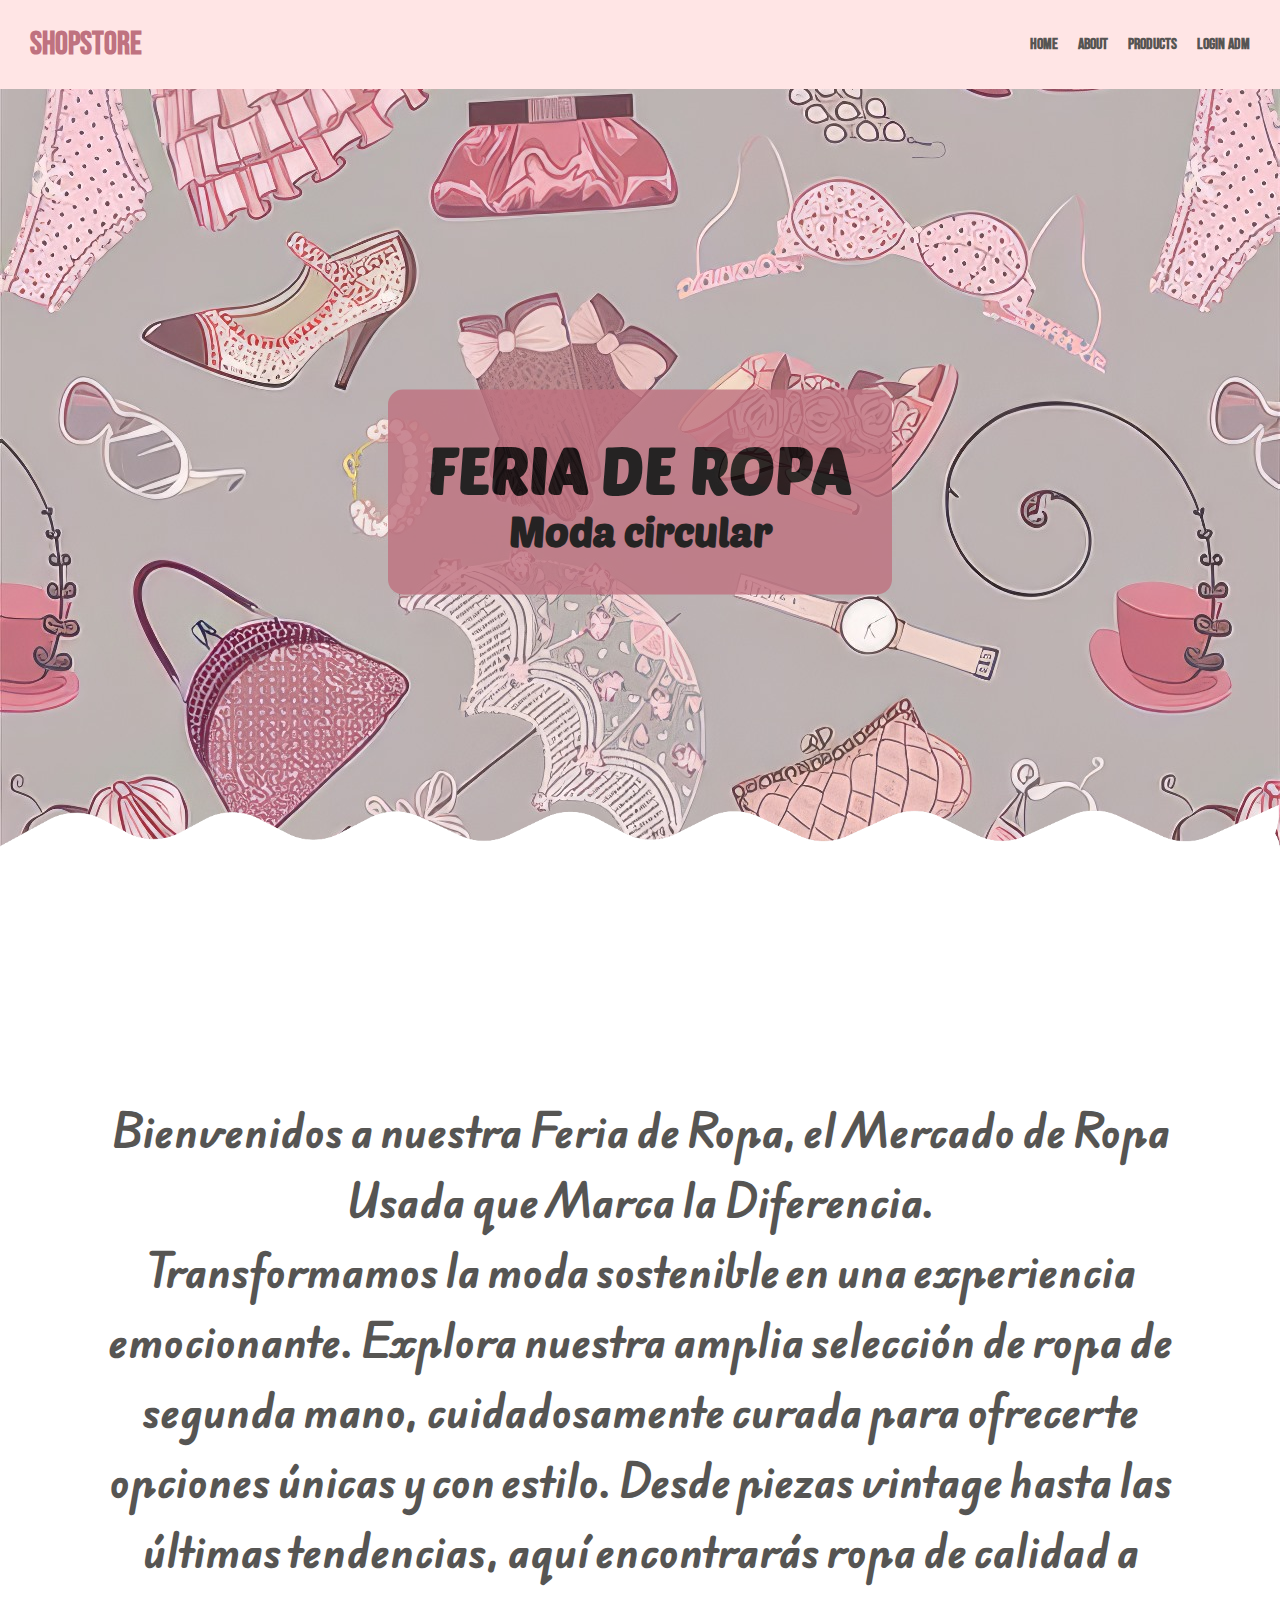
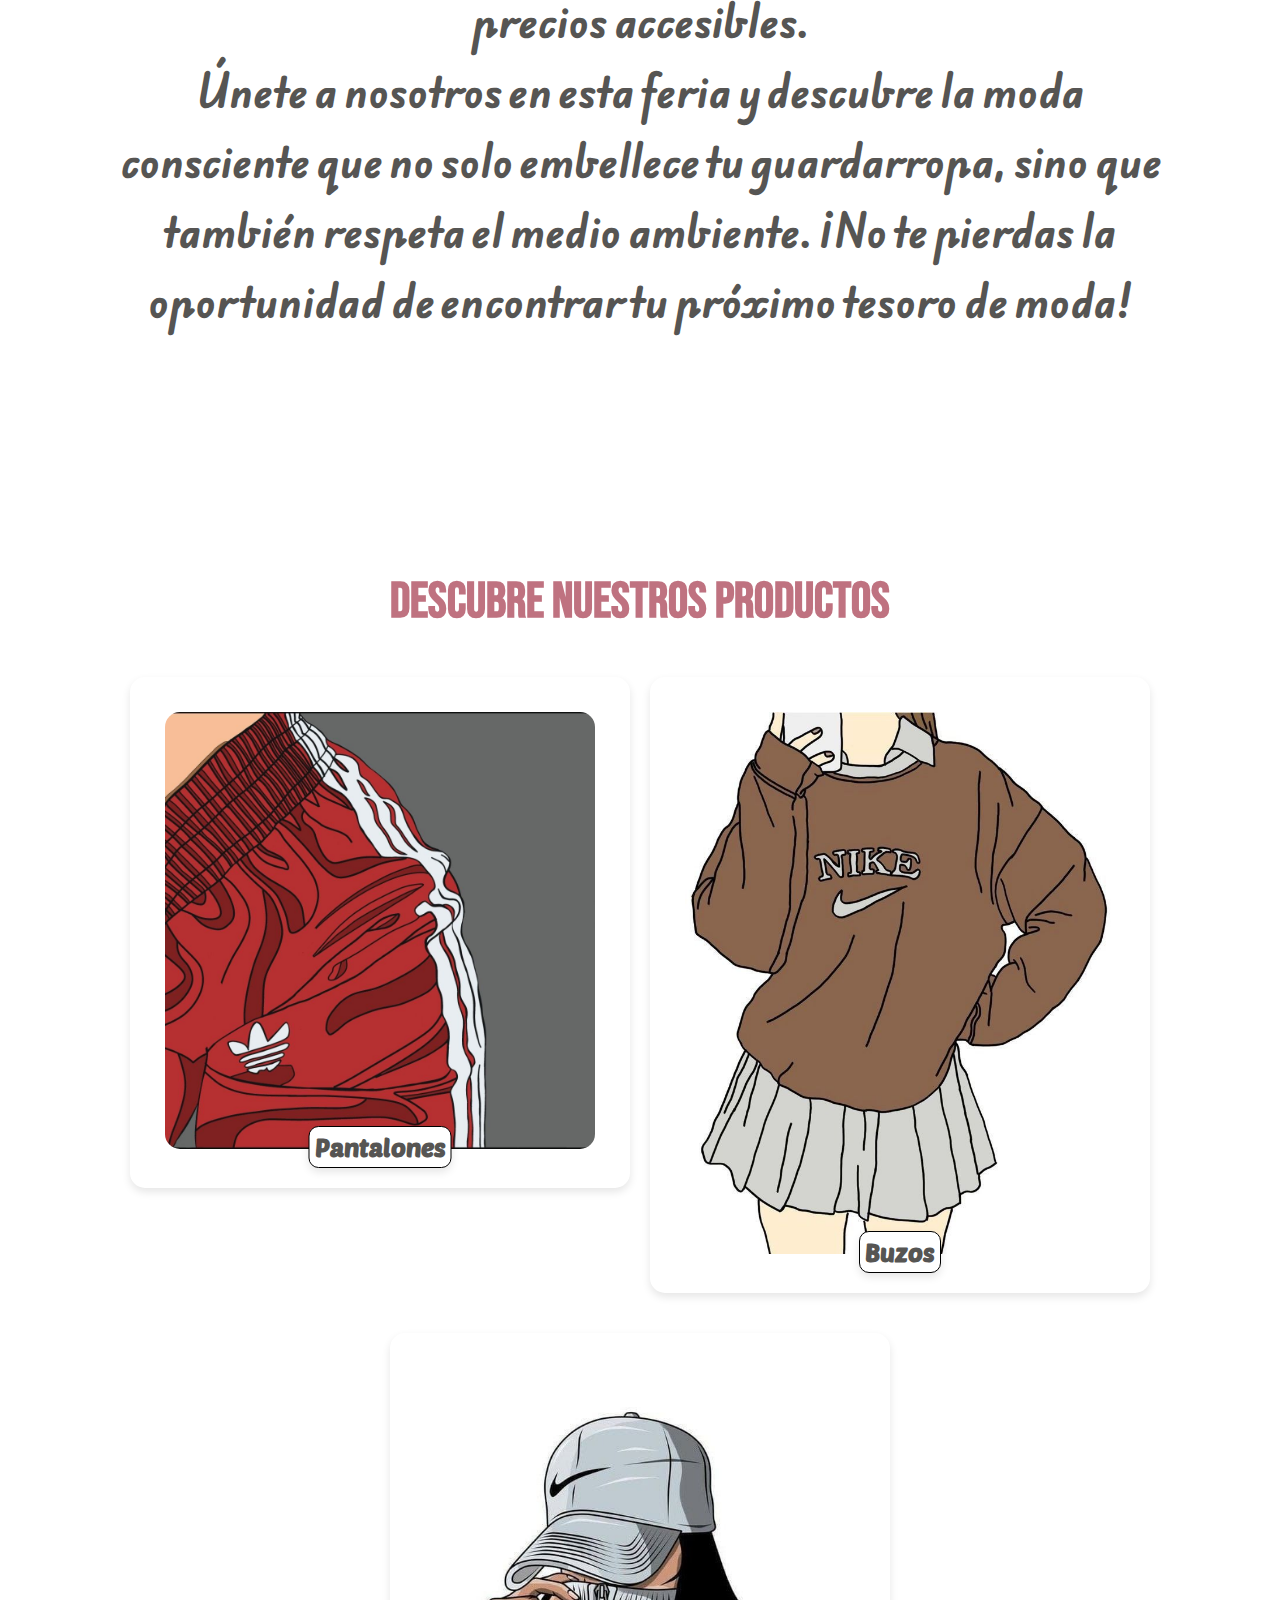
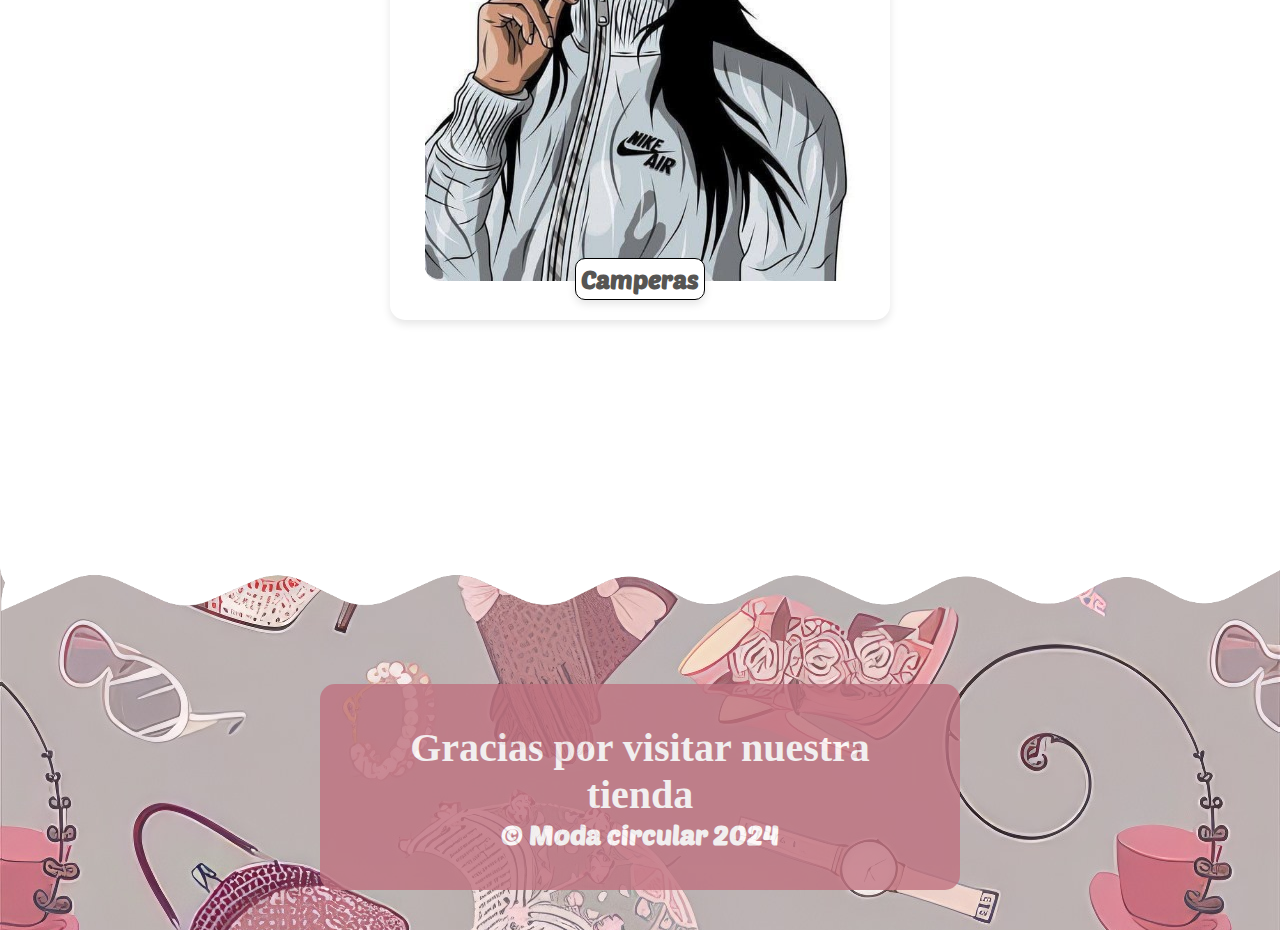
<file: index.html>
<!DOCTYPE html>
<html lang="es">
<head>
    <meta charset="UTF-8">
    <meta name="viewport" content="width=device-width, initial-scale=1.0">
    <title>Shop Feria</title>
    <link rel="stylesheet" href="./styles/style.css">
    <link href="https://fonts.googleapis.com/css2?family=Bebas+Neue&family=Permanent+Marker&family=Poetsen+One&family=Edu+AU+VIC+WA+NT+Hand:wght@400..700&family=Shadows+Into+Light&display=swap" rel="stylesheet">   
</head>
<body>
    <header>
        <h1>ShopStore</h1>
        <input type="checkbox" id="menu-btn" class="menu-btn">
        <label for="menu-btn" class="menu-icon">
            <span></span>
            <span></span>
            <span></span>
        </label>
        <div class="nav-links">
            <ul>
                <li><a href="index.html#home">Home</a></li>
                <li><a href="index.html#about">About</a></li>
                <li><a href="index.html#products">Products</a></li>
                <li><a href="login.html">Login adm</a></li>
            </ul>
        </div>
    </header>

    <section class="section about-section" id="home" >
        <div class="image-container">
            <img src="./assets/vintage3.jpeg" alt="ropa vintage" class="about-image">
            <img src="./assets/wave.png" alt="ola" class="wave">   
        </div>
        <div class="overlay">
            <h2>FERIA DE ROPA</h2>
            <h3> Moda circular</h3>
        </div>
    </section>

    <section class="section quote-section" id="about">
        <div class="column content">
            <blockquote>
                <p class="quote p1">Bienvenidos a nuestra Feria de Ropa, el Mercado de Ropa Usada que Marca la Diferencia.</p>
                <p class="quote p2">Transformamos la moda sostenible en una experiencia emocionante. Explora nuestra amplia selección de ropa de segunda mano, cuidadosamente curada para ofrecerte opciones únicas y con estilo. Desde piezas vintage hasta las últimas tendencias, aquí encontrarás ropa de calidad a precios accesibles.</p>
                <p class="quote p3">Únete a nosotros en esta feria y descubre la moda consciente que no solo embellece tu guardarropa, sino que también respeta el medio ambiente. ¡No te pierdas la oportunidad de encontrar tu próximo tesoro de moda!</p> 
            </blockquote>
        </div>
    </section>
    
    <section class="section card-container" id="products">
        <div class="column content">
            <h2 class="section-title">Descubre nuestros productos</h2>
            <div class="container">
                <a href="pantalon.php">
                    <div class="card">
                        <img src="assets/pantalon.jpeg" alt="Paprika & Onion">
                        <div class="overlay">Pantalones</div>
                    </div>
                </a>
                <a href="buzo.php">
                    <div class="card">
                        <img src="assets/buzo.jpeg" alt="Cocoa & Nibs">
                        <div class="overlay">Buzos</div>
                    </div>
                </a>
                <a href="campera.php">
                    <div class="card">
                        <img src="assets/campera.jpeg" alt="Salt & Pepper">
                        <div class="overlay">Camperas</div>
                    </div>
                </a>
            </div>
        </div>
    </section>

    <footer class="section footer">
        <div class="image-container">
            <img src="./assets/vintage3.jpeg" alt="ropa vintage" class="about-image">
            <img src="./assets/wave 2.png" alt="ola" class="footer-wave">
        </div>
        <div class="footer-overlay">
            <h2>Gracias por visitar nuestra tienda</h2>
            <h3>&copy; Moda circular 2024</h3>
        </div>
    </footer>
</body>
</html>
</file>
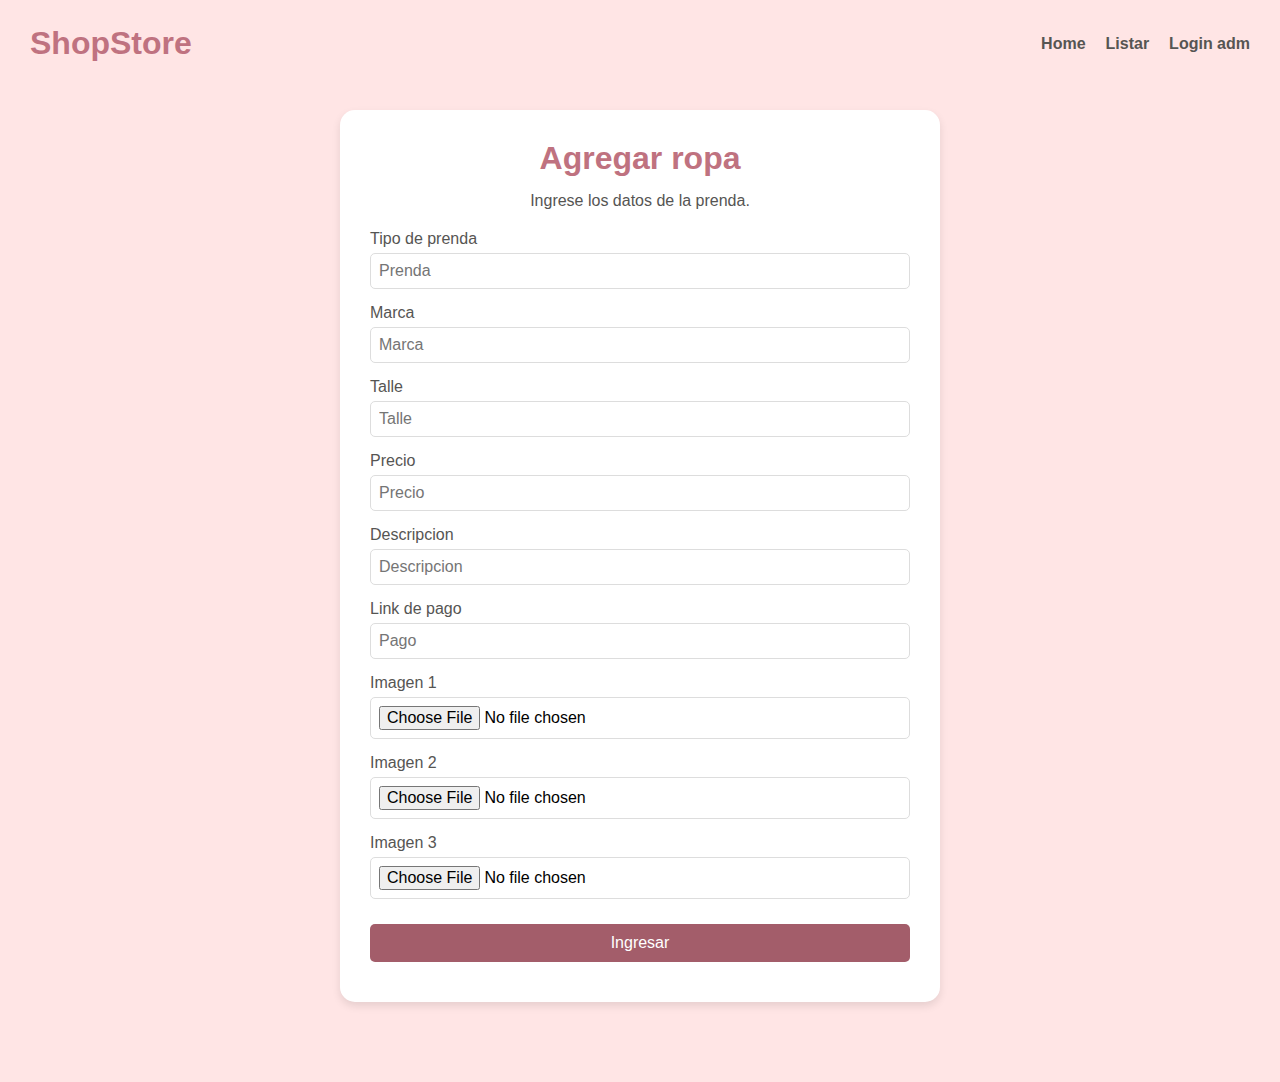
<file: agregar.html>
<!DOCTYPE html>
<html lang="en">
<head>
    <meta charset="UTF-8">
    <meta http-equiv="X-UA-Compatible" content="IE=edge">
    <meta name="viewport" content="width=device-width, initial-scale=1.0">
    <title>Tienda Potrero</title>
    <link rel="stylesheet" href="styles/style.css">
</head>
<body>
    <header>
        <h1>ShopStore</h1>
        <input type="checkbox" id="menu-btn" class="menu-btn">
        <label for="menu-btn" class="menu-icon">
            <span></span>
            <span></span>
            <span></span>
        </label>
        <div class="nav-links">
            <ul>
                <li><a href="index.html#home">Home</a></li>
                <li><a href="listar.php">Listar</a></li>
                <li><a href="login.html">Login adm</a></li>
            </ul>
        </div>
    </header>

    <section class="add-item-section">
        <div class="add-item-container">
            <h2>Agregar ropa</h2>
            <p>Ingrese los datos de la prenda.</p>

            <form method="POST" action="agregar.php" enctype="multipart/form-data">
                <div class="input-group">
                    <label for="prenda">Tipo de prenda</label>
                    <input type="text" id="prenda" name="prenda" placeholder="Prenda" required>
                </div>
                <div class="input-group">
                    <label for="marca">Marca</label>
                    <input type="text" id="marca" name="marca" placeholder="Marca" required>
                </div>
                <div class="input-group">
                    <label for="talle">Talle</label>
                    <input type="text" id="talle" name="talle" placeholder="Talle" required>
                </div>
                <div class="input-group">
                    <label for="precio">Precio</label>
                    <input type="text" id="precio" name="precio" placeholder="Precio" required>
                </div>
                <div class="input-group">
                    <label for="descripcion">Descripcion</label>
                    <input type="text" id="descripcion" name="descripcion" placeholder="Descripcion" required>
                </div>
                <div class="input-group">
                    <label for="pago">Link de pago</label>
                    <input type="text" id="pago" name="pago" placeholder="Pago" required>
                </div>
                <div class="input-group">
                    <label for="imagen">Imagen 1</label>
                    <input type="file" id="imagen1" name="imagen1" placeholder="Imagen 1">
                </div>
                <div class="input-group">
                    <label for="imagen">Imagen 2</label>
                    <input type="file" id="imagen2" name="imagen2" placeholder="Imagen 2">
                </div>
                <div class="input-group">
                    <label for="imagen">Imagen 3</label>
                    <input type="file" id="imagen3" name="imagen3" placeholder="Imagen 3">
                </div>
                <button type="submit" class="submit-button">Ingresar</button>
            </form>
        </div>
    </section>
</body>
</html>
</file>
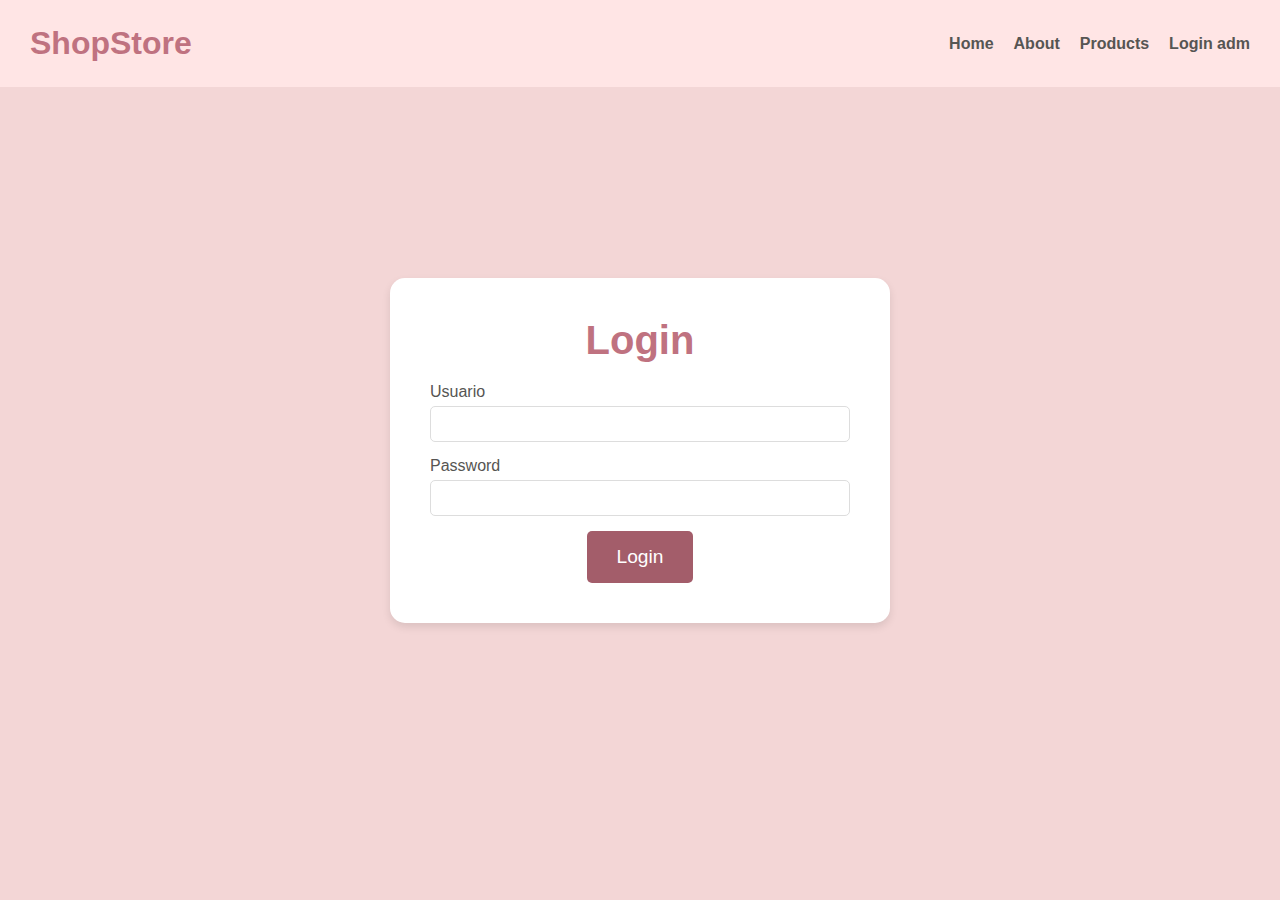
<file: login.html>
<!DOCTYPE html>
<html lang="en">
<head>
    <meta charset="UTF-8">
    <meta name="viewport" content="width=device-width, initial-scale=1.0">
    <title>Document</title>
    <link rel="stylesheet" href="styles/style.css">
</head>
<header>
    <h1>ShopStore</h1>
    <input type="checkbox" id="menu-btn" class="menu-btn">
    <label for="menu-btn" class="menu-icon">
        <span></span>
        <span></span>
        <span></span>
    </label>
    <div class="nav-links">
        <ul>
            <li><a href="index.html#home">Home</a></li>
            <li><a href="index.html#about">About</a></li>
            <li><a href="index.html#products">Products</a></li>
            <li><a href="login.html">Login adm</a></li>
        </ul>
    </div>
</header>

<body>
    <section class="login-section">
        <div class="login-container">
            <h2>Login</h2>
            <form action="login.php" method="POST">
                <div class="input-group">
                    <label for="">Usuario</label>
                    <input type="text" name="user" value="">
                </div>
                <div class="input-group">
                    <label for="">Password</label>
                    <input type="password" name="pass" value="">
                </div>
                <button type="submit" class="login-button">Login</button>
            </form>
        </div>
    </section>
</body>
</html>
</file>
<file: styles/style.css>
* {
    margin: 0;
    padding: 0;
    box-sizing: border-box;
}

/* Estilos generales del header */
header {
    background-color: #ffe5e5;
    padding: 25px 30px;
    display: flex;
    justify-content: space-between;
    align-items: center;
    position: fixed;
    width: 100%;
    top: 0;
    z-index: 1000;
    font-family: "Bebas Neue", sans-serif;
    font-weight: bold;
}

header h1 {
    margin: 0;
    color: #BF7280;
}

.menu-btn {
    display: none;
}

.menu-icon {
    display: none;
    cursor: pointer;
}

.menu-icon span {
    display: block;
    width: 25px;
    height: 3px;
    background-color: #BF7280;
    margin: 5px;
    transition: 0.3s;
}

/* Contenedor del menú */
.nav-links {
    display: flex;
    position: relative; /* Asegurar el posicionamiento relativo */
}

.nav-links ul {
    list-style: none;
    margin: 0;
    padding: 0;
    display: flex;
}

.nav-links ul li {
    margin-left: 20px;
    position: relative; /* Necesario para el menú desplegable */
}

.nav-links ul li a {
    text-decoration: none;
    color: #565553;
}

.nav-links ul li a:hover {
    color: #BF7280;
}

/* Menú hamburguesa */
.menu-btn:checked ~ .nav-links {
    display: block;
    position: absolute;
    top: 60px; /* Ajusta según la altura del header */
    right: 0;
    background-color: #ffe5e5;
    width: 100%;
    text-align: center;
}

.menu-btn:checked ~ .menu-icon span:nth-child(1) {
    transform: rotate(-45deg) translate(-5px, 6px);
}

.menu-btn:checked ~ .menu-icon span:nth-child(2) {
    opacity: 0;
}

.menu-btn:checked ~ .menu-icon span:nth-child(3) {
    transform: rotate(45deg) translate(-5px, -6px);
}

/* Estilos para el menú en pantallas pequeñas */
@media (max-width: 768px) {
    .menu-icon {
        display: block;
    }

    .nav-links {
        display: none;
        width: 100%;
        text-align: center;
    }

    .nav-links ul {
        display: block;
        padding: 0;
    }

    .nav-links ul li {
        margin: 0;
    }

    .nav-links ul li a {
        padding: 15px;
        display: block;
    }
}
/* --------------------------comienzo section about-------------------------------- */
.section {
    display: flex;
    justify-content: center;
    text-align: center;
    margin-top: 87px;
}

.content {
    display: flex;
    flex-direction: column;
    justify-content: center;
    align-items: center;
}

.column {
    width: 100%;
    max-width: 1100px;
}

.about-section {
    min-height: calc(100vh - 90px);
    position: relative; /* Añadir posición relativa */
}

.image-container {
    position: relative;
    width: 100%;
    height: 800px; /* Fija la altura de la imagen */
    overflow: hidden;
}

.about-image {
    width: 100%;
    height: 100%; /* Cambia a 100% para que ocupe todo el contenedor */
    object-fit: cover;
    display: block;
}

.wave {
    bottom: 0;
    left: 0;
    position: absolute;
    width: 100%;
    height: auto;
}

.about-section .overlay {
    position: absolute;
    top: 50%;
    left: 50%;
    transform: translate(-50%, -50%);
    background-color: #BF7280;
    padding: 40px;
    border-radius: 15px;
    opacity: 0.8;
    font-family:"Poetsen One", sans-serif;
}

.about-section .overlay h2 {
    margin: 0;
    font-size: 4em;
}

.about-section .overlay h3 {
    margin: 0;
    font-size: 2.5em;
}
.section {
    display: flex;
    justify-content: center;
    text-align: center;
    margin-top: 87px;
}

.content {
    display: flex;
    flex-direction: column;
    justify-content: center;
    align-items: center;
}

.column {
    width: 100%;
    max-width: 1100px;
}

.about-section {
    min-height: calc(100vh - 90px);
    position: relative; /* Añadir posición relativa */
}

.image-container {
    position: relative;
    width: 100%;
    height: 800px; /* Fija la altura de la imagen */
    overflow: hidden;
}

.about-image {
    width: 100%;
    height: 100%; /* Cambia a 100% para que ocupe todo el contenedor */
    object-fit: cover;
    display: block;
}

.wave {
    bottom: 0;
    left: 0;
    position: absolute;
    width: 100%;
    height: auto;
}

.about-section .overlay {
    position: absolute;
    top: 50%;
    left: 50%;
    transform: translate(-50%, -50%);
    background-color: #BF7280;
    padding: 40px;
    border-radius: 15px;
    opacity: 0.8;
    font-family:"Poetsen One", sans-serif;
}

.about-section .overlay h2 {
    margin: 0;
    font-size: 4em;
}

.about-section .overlay h3 {
    margin: 0;
    font-size: 2.5em;
}

/* Media queries para la sección about */
@media (max-width: 1200px) {
    .about-section {
        min-height: 70vh;
    }
    .about-section .overlay h2 {
        font-size: 3em;
    }
    .about-section .overlay h3 {
        font-size: 2em;
    }
}

@media (max-width: 768px) {
    .about-section {
        min-height: 60vh;
    }
    .image-container {
        height: 500px;
    }
    .about-section .overlay {
        padding: 10px;
    }
    .about-section .overlay h2 {
        font-size: 2.3em;
    }
    .about-section .overlay h3 {
        font-size: 1.2em;
    }
}

@media (max-width: 480px) {
    .about-section {
        min-height: 5vh;
    }
    .image-container {
        height: 250px;
    }
    .about-section .overlay {
        padding: 20px;
    }
    .about-section .overlay h2 {
        font-size: 1.6em;
    }
    .about-section .overlay h3 {
        font-size: 1.2em;
    }
}

/* -------------------------------comienzo quote section---------------------------------------- */
.quote-section {
    background-color:white;
    color: #565553;
    font-family: "Edu AU VIC WA NT Hand", cursive;
}
blockquote {
    display: block;
    margin-block-start: 7em;
    margin-block-end: 4em;
    margin-inline-start: 10px;
    margin-inline-end: 10px;
}
.quote {
    font-size: 2.5rem;
    font-weight: bold;
    
}
/* Media queries para la sección quote */
@media (max-width: 1200px) {
    .quote {
        font-size: 2rem;
    }
    blockquote {
        margin-block-start: 5em;
        margin-block-end: 3em;
    }
}

@media (max-width: 768px) {
    .quote {
        font-size: 1.5rem;
    }
    blockquote {
        margin-block-start: 4em;
        margin-block-end: 2em;
    }
}

@media (max-width: 480px) {
    .quote {
        font-size: 1.2rem;
    }
    blockquote {
        margin-block-start: 3em;
        margin-block-end: 1em;
    }
}

/* -----------------------Comienzo section cards -------------------------*/
.card-container {
    display: flex;
    justify-content: center;
    gap: 20px;
    padding: 40px;
    margin-bottom: 150px;
    flex-wrap: wrap; /* Para que las tarjetas se acomoden en varias filas si es necesario */
    justify-content: center; 
}
.section-title {
    color: #BF7280;
    display: block;
    font-family: "Bebas Neue", sans-serif;
    font-size: 50px;
    font-weight: 1000;
    line-height: 1;
    margin-block-start: 1em;
    margin-block-end: 1em;
    text-align: center; /* Centramos el título */
}
.container {
    display: flex;
    gap: 20px;
    flex-wrap: wrap; /* Para que las tarjetas se acomoden en varias filas si es necesario */
    justify-content: center;
}

.card {
    background-color: white;
    border-radius: 15px;
    box-shadow: 0 4px 8px rgba(0, 0, 0, 0.1);
    text-align: center;
    padding: 35px; /* Aumentar el padding */
    width: 100%; /* Ajustar el ancho al 100% del contenedor padre */
    max-width: 500px; /* Máximo ancho para pantallas grandes */
    position: relative;
    transition: transform 0.3s ease-in-out; /* Transición suave */
    margin-bottom: 20px; /* Espacio inferior para separación entre tarjetas */
}   
.card:hover {
    transform: scale(1.05); /* Efecto de zoom */
}

.card img {
    width: 100%;
    border-radius: 15px;
}

.card-container .overlay {
    position: absolute;
    bottom: 20px; /* editar antes de hacerlo php */
    left: 50%;  
    transform: translateX(-50%);
    background-color: white;
    border-radius: 10px;
    padding: 5px 5px;
    font-weight: bold;
    font-size: 25px;
    box-shadow: 0 4px 8px rgba(0, 0, 0, 0.1);
    border: 1px solid #000000; 
}
.container a {
    text-decoration: none;
    color: #565553;
    font-family:"Poetsen One", sans-serif;
    font-size: 1.2em;
}

.container a:hover {
    color:#BF7280;
}

/* Media queries para pantallas más pequeñas */
@media (max-width: 1024px) {
    .section-title {
        font-size: 40px; /* Disminuir tamaño de la fuente */
    }
    .card {
        padding: 40px; /* Disminuir padding */
    }
}

@media (max-width: 768px) {
    .section-title {
        font-size: 35px; /* Disminuir tamaño de la fuente */
    }
    .card {
        padding: 100px; /* Disminuir padding */
        max-width: 100%; /* Asegurar que el ancho máximo sea 100% */
    }
    .card-container .overlay {
        font-size: 20px; /* Disminuir tamaño de la fuente de la overlay */
    }
}

@media (max-width: 480px) {
    .section-title {
        font-size: 30px; /* Disminuir tamaño de la fuente */
    }
    .card {
        padding: 30px; /* Disminuir padding */
        width: 100%; /* Asegurar que el ancho sea 100% */
    }
    .card-container {
        padding: 20px; /* Disminuir padding del contenedor de tarjetas */
        margin-bottom: 50px; /* Disminuir margen inferior */
    }
    .card-container .overlay {
        font-size: 15px; /* Disminuir tamaño de la fuente de la overlay */
    }
}

/* -----------------------------comienzo footer-------------------------------------------- */

.footer {
    position: relative; /* Asegura que el overlay se posicione correctamente */
    min-height: 400px; /* Ajusta la altura mínima del footer según sea necesario */
    background-color: #ffe5e5; /* Color de fondo del footer */
    overflow: hidden; /* Asegura que la ola no sobresalga del contenedor del footer */
    margin-top: 0;
}

.footer .image-container {
    position: relative;
    width: 100%;
    height: 400px; /* Ajusta la altura según sea necesario */
    overflow: hidden;
}

.footer .about-image {
    width: 100%;
    height: 100%;
    object-fit: cover;
    display: block;
}

.footer .footer-wave {
    top: 0; /* Mueve la ola a la parte superior */
    left: 0;
    position: absolute;
    width: 100%;
    height: auto;
}

.footer-overlay {
    position: absolute;
    bottom: 40px; /* Mueve el overlay hacia arriba para que no se superponga con la ola */
    left: 50%;
    transform: translateX(-50%);
    background-color: #BF7280;
    padding: 40px;
    border-radius: 15px;
    opacity: 0.8;
    color: white; /* Ajusta el color del texto según sea necesario */
    text-align: center; /* Centra el texto dentro del overlay */
}

.footer-overlay h2 {
    margin: 0;
    font-size: 2.5em;
    font-family: "Permanent Marker", cursive;
}

.footer-overlay h3 {
    margin: 0;
    font-size: 1.7em;
    font-family:"Poetsen One", sans-serif;
}

/* Media queries para pantallas más pequeñas */

@media (max-width: 1024px) {
    .footer .image-container {
        height: 400px; /* Disminuir altura de la imagen en pantallas medianas */
    }

    .footer-overlay {
        padding: 15px;
        bottom: 80px; /* Ajustar la posición del overlay */
    }

    .footer-overlay h2 {
        font-size: 2em; /* Disminuir tamaño del texto */
    }

    .footer-overlay h3 {
        font-size: 1.5em; /* Disminuir tamaño del texto */
    }
    .footer .footer-wave {
        width: 150%;
    }
}

@media (max-width: 820px) {
    .footer .image-container {
        height: 450px; /* Disminuir altura de la imagen en pantallas más pequeñas */
    }

    .footer-overlay {
        padding: 20px;
        bottom: 100px; /* Ajustar la posición del overlay */
    }

    .footer-overlay h2 {
        font-size: 1.8em; /* Disminuir tamaño del texto */
    }

    .footer-overlay h3 {
        font-size: 1.3em; /* Disminuir tamaño del texto */
    }
    .footer .footer-wave {
        width: 200%;
    }
}

@media (max-width: 480px) {
    .footer .image-container {
        height: 400px; /* Disminuir altura de la imagen en pantallas muy pequeñas */
    }

    .footer-overlay {
        padding: 15px;
        bottom: 100px; /* Ajustar la posición del overlay */
        width: 70%; /* Ajustar el ancho del overlay */
    }

    .footer-overlay h2 {
        font-size: 1.5em; /* Disminuir tamaño del texto */
    }

    .footer-overlay h3 {
        font-size: 1.2em; /* Disminuir tamaño del texto */
    }
    .footer .footer-wave {
        width: 300%;
    }
}
/* -------------------Agrega estilos básicos para el carrusel-------------------------- */
.carousel {
    position: relative;
    width: 100%;
    max-width: 600px; /* Ajusta el ancho del carrusel */
    margin: auto;
    overflow: hidden;
}

.carousel-images {
    display: flex;
    transition: transform 0.5s ease-in-out;
}

.carousel-images img {
    width: 100%;
    height: auto;
}

.carousel-button {
    position: absolute;
    top: 50%;
    width: 50px;
    height: 50px;
    background-color: rgba(0,0,0,0.5);
    color: white;
    border: none;
    cursor: pointer;
    font-size: 24px;
    line-height: 50px;
    text-align: center;
}

.carousel-button.prev {
    left: 10px;
}

.carousel-button.next {
    right: 10px;
}
 /* ----------------------Agrega estilos básicos para la descripción -------------------------------------*/
 .product-description {
    margin-top: 20px;
    padding: 20px;
    background-color: #f9f9f9;
    border: 1px solid #ddd;
    border-radius: 5px;
}
.product-description h3{
    font-size: 2.5em;
    font-family: "Bebas Neue", sans-serif;
}
.product-description p{
    font-size: 1.2em;
    font-family: "Bebas Neue", sans-serif;
}
/* Media queries para pantallas más pequeñas */
@media (max-width: 1024px) {
    .product-description {
        padding: 15px;
    }

    .product-description h3 {
        font-size: 3em;
    }

    .product-description p {
        font-size: 2em;
    }
}

@media (max-width: 820px) {
    .product-description {
        padding: 10px;
    }

    .product-description h3 {
        font-size: 3.5em;
    }

    .product-description p {
        font-size: 2.5em;
    }
}

@media (max-width: 480px) {
    .product-description {
        padding: 8px;
    }

    .product-description h3 {
        font-size: 1.9em;
    }

    .product-description p {
        font-size: 1.4em;
    }
}
/* ---------------------Agrega estilos básicos para el botón comprar --------------------*/

.buy-button {
    display: inline-block;
    margin-top: 20px;
    padding: 15px 30px;
    font-size: 20px;
    color: #fff;
    background-color: #a35d6a;
    border: none;
    border-radius: 5px;
    cursor: pointer;
    text-align: center;
    text-decoration: none;
    font-family: "Bebas Neue", sans-serif;
}

.buy-button:hover {
    background-color: #c79ea5;
}
/* Media queries para hacer el botón responsive */

@media (max-width: 1024px) {
    .buy-button {
        padding: 12px 25px;
        font-size: 18px;
    }
}

@media (max-width: 820px) {
    .buy-button {
        padding: 10px 20px;
        font-size: 16px;
    }
}

@media (max-width: 480px) {
    .buy-button {
        padding: 8px 15px;
        font-size: 14px;
    }
}


/*-------------------------------- Estilos para la sección de login ----------------------------------*/
.login-section {
    display: flex;
    justify-content: center;
    align-items: center;
    height: 100vh;
    background-color: #f3d6d6;
    font-family: "Bebas Neue", sans-serif;
}

.login-container {
    background-color: white;
    padding: 40px;
    border-radius: 15px;
    box-shadow: 0 4px 8px rgba(0, 0, 0, 0.1);
    text-align: center;
    width: 90%; /* Añadido para que se ajuste en pantallas pequeñas */
    max-width: 500px; /* Limita el ancho máximo */
}

.login-container h2 {
    color: #BF7280;
    font-size: 2.5em;
    margin-bottom: 20px;
}

.input-group {
    margin-bottom: 20px;
    text-align: left;
}

.input-group label {
    display: block;
    margin-bottom: 5px;
    color: #565553;
    font-size: 1.2em;
}

.input-group input {
    width: 100%;
    padding: 10px;
    font-size: 1em;
    border: 1px solid #ddd;
    border-radius: 5px;
}

.login-button {
    display: inline-block;
    padding: 15px 30px;
    font-size: 1.2em;
    color: #fff;
    background-color: #a35d6a;
    border: none;
    border-radius: 5px;
    cursor: pointer;
    text-decoration: none;
}

.login-button:hover {
    background-color: #c79ea5;
}

/* Media queries para hacer la sección de login responsive */

@media (max-width: 1024px) {
    .login-container {
        padding: 30px;
    }

    .login-container h2 {
        font-size: 2em;
    }

    .input-group label {
        font-size: 1.1em;
    }

    .input-group input {
        font-size: 0.9em;
    }

    .login-button {
        padding: 12px 25px;
        font-size: 1.1em;
    }
}

@media (max-width: 820px) {
    .login-container {
        padding: 20px;
    }

    .login-container h2 {
        font-size: 1.75em;
    }

    .input-group label {
        font-size: 1em;
    }

    .input-group input {
        font-size: 0.9em;
    }

    .login-button {
        padding: 10px 20px;
        font-size: 1em;
    }
}

@media (max-width: 480px) {
    .login-container {
        padding: 15px;
    }

    .login-container h2 {
        font-size: 1.5em;
    }

    .input-group label {
        font-size: 0.9em;
    }

    .input-group input {
        font-size: 0.8em;
    }

    .login-button {
        padding: 8px 15px;
        font-size: 0.9em;
    }
}

/* ---------------------------Estilos para la sección de agregar ropa -----------------------------------*/
.add-item-section {
    display: flex;
    justify-content: center;
    align-items: center;
    padding: 80px 20px; 
    background-color: #ffe5e5;
    font-family: "Bebas Neue", sans-serif;
    min-height: 100vh; /* Opcional: ajusta según sea necesario */
}

.add-item-container {
    background-color: white;
    padding: 30px;
    border-radius: 15px;
    box-shadow: 0 4px 8px rgba(0, 0, 0, 0.1);
    max-width: 600px;
    width: 100%;
    margin-top: 30px;
    min-height: 300px; /* Ajusta este valor según el contenido */
}
.add-item-container h2 {
    color: #BF7280;
    font-size: 2em; 
    margin-bottom: 15px; 
    text-align: center;
}

.add-item-container p {
    font-size: 1em; 
    color: #565553;
    margin-bottom: 20px; 
    text-align: center;
}

.input-group {
    margin-bottom: 15px; 
}

.input-group label {
    display: block;
    margin-bottom: 5px;
    color: #565553;
    font-size: 1em; 
}

.input-group input {
    width: 100%;
    padding: 8px; 
    font-size: 1em;
    border: 1px solid #ddd;
    border-radius: 5px;
}

.submit-button {
    display: inline-block;
    width: 100%;
    padding: 10px; 
    font-size: 1em; 
    color: #fff;
    background-color: #a35d6a;
    border: none;
    border-radius: 5px;
    cursor: pointer;
    text-align: center;
    text-decoration: none;
    margin-bottom: 10px;
    margin-top: 10px;
}

.submit-button:hover {
    background-color: #c79ea5;
}
/* Media queries para hacer la sección de agregar ropa responsive */

@media (max-width: 1024px) {
    .add-item-section {
        padding: 60px 15px; 
    }

    .add-item-container {
        padding: 25px;
    }

    .add-item-container h2 {
        font-size: 1.75em;
    }

    .add-item-container p {
        font-size: 0.9em;
    }

    .input-group label {
        font-size: 0.9em;
    }

    .input-group input {
        padding: 7px;
    }

    .submit-button {
        padding: 12px; 
        font-size: 0.9em;
    }
}

@media (max-width: 820px) {
    .add-item-section {
        padding: 80px 90px; 
    }

    .add-item-container {
        padding: 20px;
    }

    .add-item-container h2 {
        font-size: 1.5em;
    }

    .add-item-container p {
        font-size: 0.8em;
    }

    .input-group label {
        font-size: 0.8em;
    }

    .input-group input {
        padding: 6px;
    }

    .submit-button {
        padding: 10px;
        font-size: 0.8em;
    }
}

@media (max-width: 480px) {
    .add-item-section {
        padding: 60px 60px; 
    }

    .add-item-container {
        padding: 15px;
    }

    .add-item-container h2 {
        font-size: 1.25em;
    }

    .add-item-container p {
        font-size: 0.7em;
    }

    .input-group label {
        font-size: 0.7em;
    }

    .input-group input {
        padding: 5px;
    }

    .submit-button {
        padding: 8px;
        font-size: 0.7em;
    }
}
/* -------------------------estilos para menu listar ropa ------------------------------------- */
.table-container {
    background-color: #f3d6d6;
    padding: 30px 30px; /* Ajusta el padding para dispositivos pequeños */
    border-radius: 8px;
    box-shadow: 0 0 10px rgba(0, 0, 0, 0.1);
    width: 100%;
    text-align: center;
    margin-top: 90px;
    flex-direction: column;
    align-items: center;
    overflow-x: auto; /* Permite el desplazamiento horizontal */
}

.table-container .button-container {
    display: flex;
    flex-wrap: wrap;
    gap: 10px; /* Espacio entre los botones */
    margin-bottom: 20px; /* Espacio debajo de los botones */
    justify-content: center; /* Centra los botones */
}

/* Estilo para la tabla */
.styled-table {
    border-collapse: collapse;
    width: 100%; /* Asegura que la tabla ocupe el ancho completo */
    font-size: 18px;
    text-align: left;
    margin-top: 20px;
    overflow-x: auto; /* Permite el desplazamiento horizontal */
    white-space: nowrap; /* Evita que las celdas se ajusten automáticamente */
}

.styled-table th,
.styled-table td {
    padding: 12px 15px;
    border: 2px solid #d76767;
    text-align: center;
    white-space: nowrap; /* Evita que las celdas se ajusten automáticamente */
}

.styled-table a {
    text-decoration: none;
    color: #4d4848;
    font-weight: bold;
}

.styled-table a:hover {
    color: #d76767;
}

.styled-table thead tr {
    background-color: #d76767;
    color: #ffffff;
    text-align: left;
}

.styled-table tbody tr {
    border-bottom: 1px solid #dddddd;
}

.styled-table tbody tr:nth-of-type(even) {
    background-color: #f3f3f3;
}

.styled-table tbody tr:last-of-type {
    border-bottom: 2px solid #d76767;
}

.styled-table tbody tr.active-row {
    font-weight: bold;
    color: #d76767;
}

.styled-table img {
    border-radius: 4px;
    border: 2px solid #d76767;
}

.table-container h2 {
    color: #BF7280;
    display: block;
    font-family: "Bebas Neue", sans-serif;
    font-size: 50px;
    font-weight: 1000;
    line-height: 1;
    margin-block-start: 1em;
}

.table-container p {
    color: #BF7280;
    display: block;
    font-family: "Bebas Neue", sans-serif;
    font-size: 30px;
    font-weight: 1000;
    line-height: 1;
    margin-block-start: 0.5em;
}

/* Media Queries para dispositivos móviles */
@media (max-width: 1024px) {
    .table-container {
        padding: 20px; /* Ajusta el padding para pantallas más pequeñas */
        margin-top: 60px; /* Reduce el margen superior si es necesario */
    }

    .table-container .button-container {
        flex-direction: row; /* Coloca los botones en columna para dispositivos más pequeños */
        align-items: center; /* Centra los botones horizontalmente */
    }

    .styled-table {
        font-size: 16px; /* Ajusta el tamaño de la fuente de la tabla */
        overflow-x: auto; /* Asegura que la tabla pueda desplazarse horizontalmente si es necesario */
    }

    .styled-table th,
    .styled-table td {
        padding: 10px 8px; /* Ajusta el padding en las celdas */
    }

    .table-container h2 {
        font-size: 40px; /* Ajusta el tamaño de la fuente del título */
    }

    .table-container p {
        font-size: 24px; /* Ajusta el tamaño del párrafo */
    }
}

@media (max-width: 768px) {
    .table-container {
        padding: 20px; /* Reduce el padding en pantallas aún más pequeñas */
    }

    .table-container .button-container {
        flex-direction: row; /* Asegura que los botones estén en columna */
    }

    .styled-table {
        font-size: 14px; /* Ajusta el tamaño de la fuente de la tabla */
        overflow-x: auto;
    }

    .styled-table th,
    .styled-table td {
        padding: 8px 6px; /* Ajusta el padding en las celdas */
    }

    .table-container h2 {
        font-size: 30px; /* Ajusta el tamaño del título */
    }

    .table-container p {
        font-size: 20px; /* Ajusta el tamaño del párrafo */
    }
}

/* Media Queries para dispositivos móviles menores a 540px */
@media (max-width: 540px) {
    .table-container {
        padding: 10px; /* Reduce el padding para dispositivos muy pequeños */
        margin-top: 90px; /* Ajusta el margen superior */
    }

    .table-container .button-container {
        flex-direction: row; /* Asegura que los botones estén en columna */
    }

    .table-container h2 {
        font-size: 20px; /* Ajusta el tamaño del título */
    }

    .table-container p {
        font-size: 16px; /* Ajusta el tamaño del párrafo */
    }

    .styled-table {
        font-size: 10px; /* Ajusta el tamaño de la fuente de la tabla */
        overflow-x: auto;
    }

    .styled-table th,
    .styled-table td {
        padding: 4px 2px; /* Ajusta el padding en las celdas */
    }

    .styled-table th:nth-child(n+3), /* Oculta columnas no esenciales */
    .styled-table td:nth-child(n+3) {
        display: table-cell; /* Muestra todas las columnas */
    }
}
</file>
